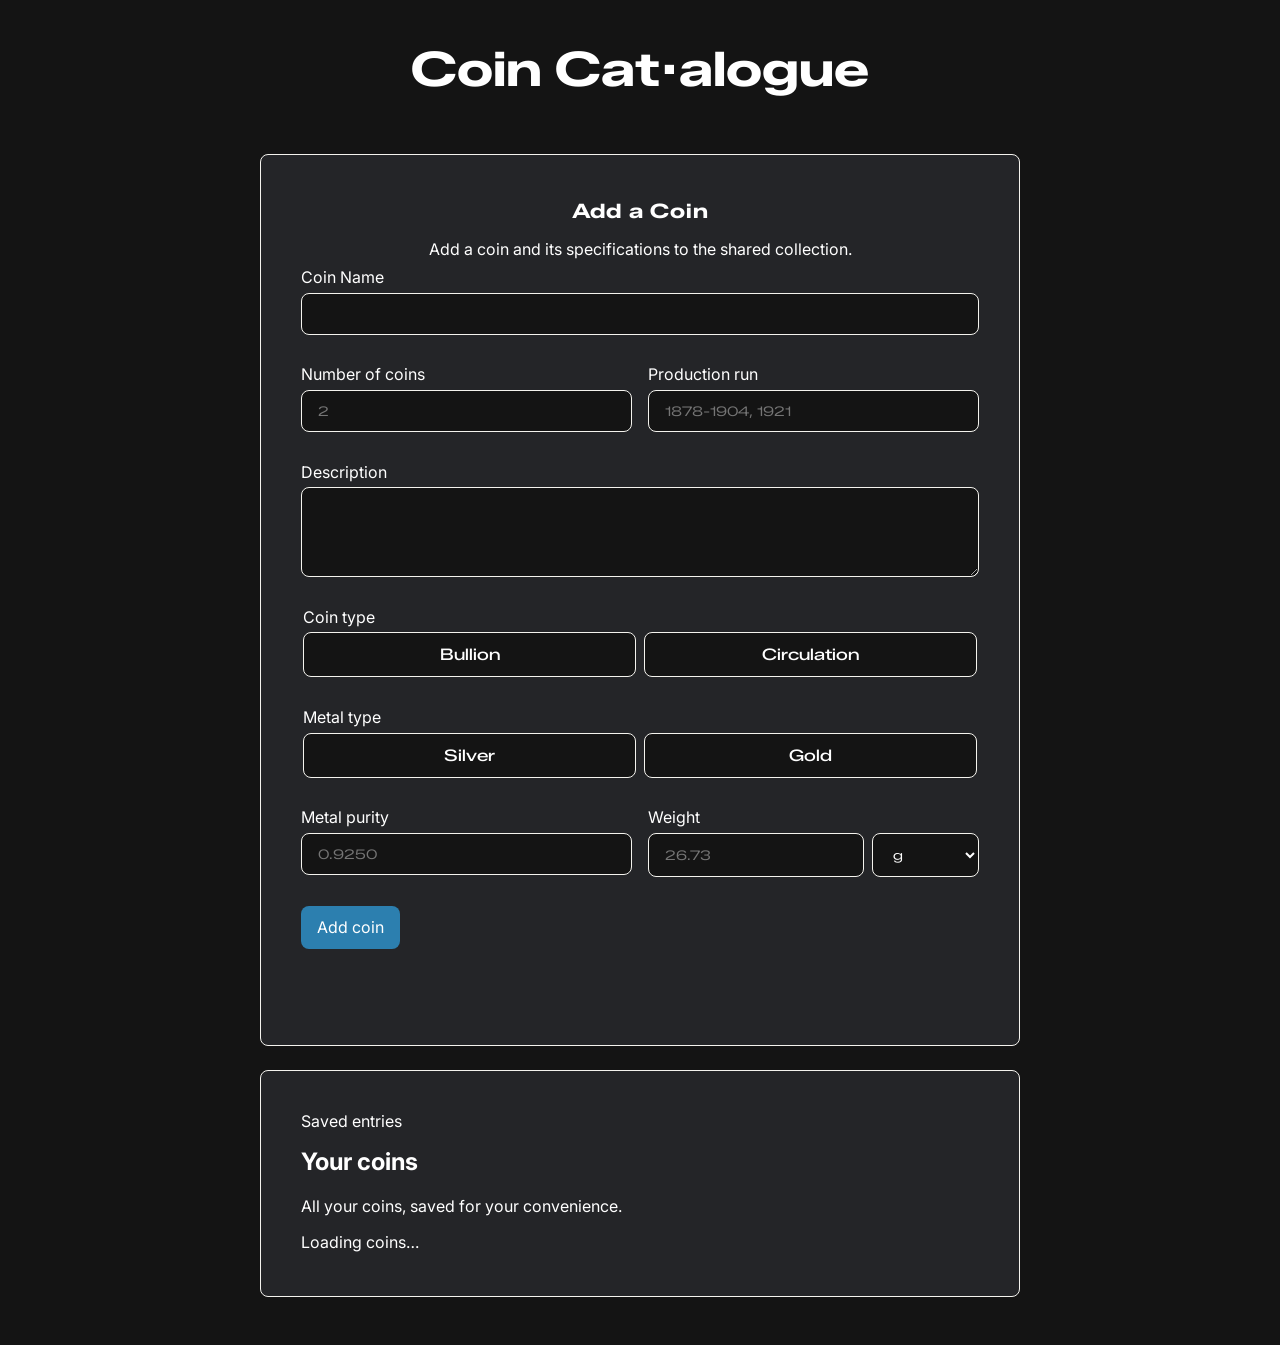
<file: public/index.html>
<!DOCTYPE html>
<html lang="en">
<head>
    <link rel="preconnect" href="https://fonts.googleapis.com">
    <link rel="preconnect" href="https://fonts.gstatic.com" crossorigin>
    <link href="https://fonts.googleapis.com/css2?family=Inter:ital,opsz,wght@0,14..32,100..900;1,14..32,100..900&family=Zalando+Sans+Expanded:ital,wght@0,200..900;1,200..900&family=Zalando+Sans:ital,wght@0,200..900;1,200..900&display=swap" rel="stylesheet">
    <link rel="stylesheet" href="styles.css">
    <meta charset="UTF-8" />
    <meta name="viewport" content="width=device-width, initial-scale=1.0" />
    <title>Coin Catalogue</title>
    <link rel="icon" type="image/png" href="./assets/jetpack_cat.png"/>
  <script type="module" src="/app.js"></script>
</head>

<body>
  <h1 id="title">Coin Cat·alogue</h1>

  <main class="layout">
    <section class="panel" aria-labelledby="form-heading">
      <h2 class="label" id="form-heading">Add a Coin</h2>
      <p class="sublabel centerPara" id="form-description">Add a coin and its specifications to the shared collection.</p>

      <form id="coin-form" novalidate>

        <div class="field">
          <label for="name">Coin Name</label>
          <input id="name" name="name" type="text" required maxlength="120" aria-describedby="name-error">
          <span class="error" id="name-error"></span>
        </div>

        <div class="field-row">
          <div class="field">
            <label for="number">Number of coins</label>
            <input id="number" name="number" type="number" required min="0" step="1" placeholder="2" aria-describedby="number-error">
            <span class="error" id="number-error"></span>
          </div>

          <div class="field">
            <label for="production-run">Production run</label>
            <input id="production-run" name="production_run" type="text" required maxlength="120" placeholder="1878-1904, 1921" aria-describedby="production-run-error">
            <span class="error" id="production-run-error"></span>
          </div>

        </div>
      
        
        <div class="field">
          <label for="description">Description</label>
          <textarea id="description" name="description" rows="4" required maxlength="2000" aria-describedby="description-error"></textarea>
          <span class="error" id="description-error"></span>
        </div>

        <fieldset class="field radio-field" aria-describedby="circulation-or-bullion-error">
          <legend>Coin type</legend>
          <div class="radio-options">
            <label class="radio-button Bullion" for="type-bullion">
              <input type="radio" class="Bullion" id="type-bullion" name="circulation_or_bullion" value="bullion" required aria-describedby="circulation-or-bullion-error">
              <span class="zalandoExpanded">Bullion</span>
            </label>

            <label class="radio-button Circ" for="type-circulation">
              <input type="radio" class="Circ" id="type-circulation" name="circulation_or_bullion" value="circulation" aria-describedby="circulation-or-bullion-error">
              <span class="zalandoExpanded">Circulation</span>
            </label>
          </div>
          <span class="error" id="circulation-or-bullion-error"></span>
        </fieldset>

        <fieldset class="field radio-field" aria-describedby="gold-or-silver-error">
          <legend>Metal type</legend>
          <div class="radio-options">
            <label class="radio-button Ag" for="metal-silver">
              <input type="radio" class="Ag" id="metal-silver" name="gold_or_silver" value="silver" required aria-describedby="gold-or-silver-error">
              <span class="zalandoExpanded">Silver</span>
            </label>

            <label class="radio-button Au" for="metal-gold">
              <input type="radio" class="Au" id="metal-gold" name="gold_or_silver" value="gold" aria-describedby="gold-or-silver-error">
              <span class="zalandoExpanded">Gold</span>
            </label>
          </div>
          <span class="error" id="gold-or-silver-error"></span>
        </fieldset>

        <div class="field-row">
          <div class="field">
            <label for="purity">Metal purity</label>
            <input id="purity" name="purity" type="number" required min="0" max="1" step="0.0001" placeholder="0.9250" aria-describedby="purity-error">
            <span class="error" id="purity-error"></span>
          </div>

          <div class="field">
            <label for="weight-value">Weight</label>
            <div class="weight-entry">
              <input id="weight-value" name="weight" type="number" required min="0" step="any" placeholder="26.73" aria-describedby="weight-value-error">
              <select id="weight-unit" name="weight_unit" data-error-target="weight-value-error" aria-label="Weight unit" aria-describedby="weight-value-error">
                <option value="g">g</option>
                <option value="toz">troy oz</option>
              </select>
            </div>
            <span class="error" id="weight-value-error"></span>
          </div>

        </div>

        <div class="form-actions"><!--Add coin/editing buttons-->
          <button type="submit">Add coin</button>
          <button type="button" id="cancel-edit" hidden>Cancel edit</button>
        </div>

        <p id="form-status" role="status" aria-live="polite"></p>
      </form>
    </section>

    <section class="collection" aria-labelledby="coins-heading">
      <header class="collection-header">
        <p class="eyebrow">Saved entries</p>
        <h2 id="coins-heading">Your coins</h2>
        <p>All your coins, saved for your convenience.</p>
      </header>
      <div id="coin-status" role="status" aria-live="polite">Loading coins…</div>
      <div id="coin-items"></div>
      <!--<footer class="collection-footer">Coin information from the shared collection.</footer> -->
    </section>
  </main>

  <template id="coin-item-template">
    <article class="coin-item">
      <div class="coinImg">
        <img class="coin-image" src="" alt="" />
      </div><!--end coinImg-->
      <div class="deets">
        <div class="experience-heading">
          <h3 class="coin-name"></h3>
          <p class="coin-type"></p>
        </div>

        <div class="coin-deets">
          <!--<p class="coin-count"></p>-->
          <p class="coin-metal"></p>
          <p class="coin-purity"></p>
          <p class="coin-weight"></p>
          <p class="coin-actual-metal"></p>
          <p class="coin-run"></p>
        </div>

        <p class="coin-description"></p>
        
        <div class="coin-actions">
          <button class="edit-button" aria-label="Edit coin">Edit</button>
          <button class="delete-button" aria-label="Delete coin">Delete</button>
        </div>

      </div><!--end deets-->
    </article>
  </template>

</body>
</html>
</file>
<file: public/styles.css>
:root { 

/* :root is a psuedo-class that hits the document's root element. 
So basically the tippy top / core of the whole document. 
Equivalent to html{} in this case. */

    font-family: 'Inter', system-ui, sans-serif;
    color: white;
	background: #141414;
	--cream: #F4F3EE;
    --muteRed: #AF3E2C;
    --muteCyan: #2C7FAF;
    --text: white;
    --muteWarmGrey: #262020;
    --muteCream: #c7c8d1;
    --muteCoolGrey: #242528;
    --background: #141414;
    --silver: #a9a9a9;
    --gold: #dabc15;

    --warningRed: #C64A27;
    --cautionYellow: #CCB531;
    --goodGreen: #58BC43;
}

h1 {
    font-family: "Zalando Sans Expanded", sans-serif;
    font-size: 3rem;
    font-optical-sizing: auto;
    font-weight: 700;
    font-style: normal;
    text-align: center;
}

#title {
    margin-bottom: 0.5rem;
    padding: 0.5rem;
}

.panel, .collection { 
    background: var(--muteCoolGrey); 
    border: 1px solid var(--cream); 
    border-radius: 0.5rem; 
    padding: clamp(1.25rem, 5vw, 2.5rem); 
}

.field { 
    display: flex; 
    flex-direction: column; 
    margin-bottom: 1rem; 
}

.field-row {
    display: grid;
    grid-template-columns: repeat(2, minmax(0, 1fr));
    gap: 1rem;
    margin-bottom: 1rem;
}

.field-row > .field {
    margin-bottom: 0;
}

.weight-entry {
    display: grid;
    grid-template-columns: minmax(0, 1fr) auto;
    gap: 0.5rem;
}

.weight-entry select {
    width: auto;
    min-width: 5.5rem;
}

.field-label {
    margin: 0;
    padding: 0;
}

.field > label {
    margin-bottom: 0.35rem;
}

fieldset.field {
    min-width: 0;
    padding: 0;
    border: 0;
}

.field > legend {
    margin-bottom: 0.35rem;
    padding: 0;
}

.form-actions {
    display: flex;
    flex-wrap: wrap;
    gap: 0.75rem;
}

button {
    padding: 0.7rem 1rem;
    /*border: 1px solid var(--cream);*/
    border: none;
    border-radius: 0.5rem;
    background: var(--background);
    color: var(--text);
    font: inherit;
    cursor: pointer;
}

button[type="submit"] {
    background: var(--muteCyan);
}

button:hover {
    filter: brightness(1.15);
}

button:disabled {
    cursor: wait;
    opacity: 0.65;
}

.error {
    min-height: 1em;
    color: var(--warningRed);
    font-size: 0.85rem;
}

.delete-button {
    background: var(--muteRed);
}

#form-status,
#coin-status {
    min-height: 1.5em;
}

.collection-header h2,
.collection-header p {
    margin-top: 0;
}

#coin-items {
    display: grid;
    gap: 1rem;
}

.coin-item { /* each coin item in the collection */
    padding: 1rem;
    /*border: 1px solid var(--cream);*/
    border-radius: 0.5rem;
    background: var(--background);

}

article.coin-item {
    display: flex;
    flex-direction: row;
}

div.coinImg {
    display: flex;
    align-items: center;
    margin-right: 1rem;
}

.coin-image{
    max-width: 100px;
}

div.coin-deets {
    display: flex;
    flex-direction: column;
}

.deets{
    flex: 1;
}

.experience-heading,
.coin-actions {
    display: flex;
    justify-content: space-between;
    gap: 0.75rem;
}

.coin-actions {
    align-items: center;

}

.experience-heading{
    align-items: flex-start;
}

.experience-heading h3,
.experience-heading p,
.coin-specs,
.coin-run,
.coin-description {
    margin: 0 0 0.5rem;
}

.coin-type,
.coin-count,
.collection-footer {
    color: var(--muteCream);
}

.coin-deets p{
    color: var(--muteCream);
    margin: 0 0 0.5rem;
}

.layout { 
    max-width: 760px; 
    margin: 3rem auto; 
    padding: 0 1rem; 
    display: grid; 
    gap: 1.5rem; 
}



.label {
    font-family: "Zalando Sans Expanded", sans-serif;
    font-size: 1.25rem;
    font-weight: 700;
    letter-spacing: 0.05rem;
    text-align: center;
    width: 100%;
    margin-top: 0.25rem;
    margin-bottom: 0;
}

.zalandoExpanded {
    font-family: "Zalando Sans Expanded", sans-serif;
    font-optical-sizing: auto;
    font-weight: 500;
}

.centerPara {
    text-align: center;
}

.explainer{
    font-size: 0.75rem;
    color:var(--muteCream);
}

.underExp{
    font-size: 0.5rem;
    font-style: italic;
}

.sublabel{
    font-style: bold;
    margin-bottom: 0.5rem;
}


a{
    color: var(--cautionYellow);
    text-decoration: none;
}

a:hover{
    color: var(--muteCyan);
}

.chart-input-layout {
    display: grid;
    grid-template-columns: minmax(0, 1fr);
    gap: 1rem;
} /*mobile default: stacked on top of each other*/

#update, #input, #chart {
    display: flex;
    flex-direction: column; /*mobile default: stacked on top of each other*/
    padding: 1rem;
    margin: 0.25rem;
    border-radius: 0.5rem;
    min-height: 25vh;
}

#input{
    border: 1px solid var(--cream);
    background-color: var(--muteWarmGrey);
}

#chart{
    /*border: 1px solid var(--cream);*/
    background-color: var(--muteCoolGrey);
    justify-content: center;
}

#coinVal, #coinLabel{
    font-family: "Zalando Sans Expanded", sans-serif;
    letter-spacing: 0.05rem;
    text-align: center;
}

#coinVal{
    font-size: 1.5rem;
    font-weight: 700;
    line-height: 0.1rem;
}

#coinLabel{
    font-size: 0.8rem;
    font-weight: 500;
    line-height: 0.1rem;
}

#coinWeight{
    border: 0;
}
.step2, .step3{
    font-size: 0.8rem;

}




/* start of code to hide those annoying little up/down arrows on number input fields */
input[type="number"]::-webkit-inner-spin-button,
input[type="number"]::-webkit-outer-spin-button {
  appearance: none;
  margin: 0;
}

input[type="number"] {
  appearance: textfield;
} 

@media (max-width: 500px) {
  .field-row {
      grid-template-columns: 1fr;
  }
}

input[type="number"],
input[type="text"],
select,
textarea {
    box-sizing: border-box;
    width: 100%;
    font-family: "Zalando Sans Expanded", sans-serif;
    color: var(--text);
    padding: 0.75rem 1rem;
    border-radius: 0.5rem;
    border: var(--cream) 1px solid;
    background-color: var(--background);
}

input[readonly] {
    cursor: not-allowed;
    opacity: 0.75;
}

textarea {
    resize: vertical;
}

select:focus-visible,
textarea:focus-visible,
input:focus-visible,
button:focus-visible {
    outline: 2px solid var(--muteCyan);
    outline-offset: 2px;
}

.numInput{
    margin: 0.5rem 0 0.5rem 0;
}
/* end of said code */




@media (min-width: 700px) { /* larger screens: side by side layout */
    .chart-input-layout {
        grid-template-columns: repeat(2, minmax(0, 1fr));
        gap: 0.25rem 0.25rem;
    } 

  .coin {
    flex-direction: row; /* larger screens: side by side */
    align-items: flex-start;
  }

  #update, #input, #chart {
    min-height: 50vh;
    }
}

.desc_div{
    /* margin: 1rem; */
    padding: 1rem;
    border-radius: 0.5rem;
    background-color: var(--background);
    border: 1px solid var(--cream);
}



.radio-options {
  display: flex;
  gap: 0.5rem;
}

.radio-options .radio-button {
  min-width: 0;
}

.radio-options .radio-button span {
  width: 100%;
}

.radio-button {
  position: relative; /* position relative to contain the absolutely positioned input */
  cursor: pointer; /* make the whole label clickable */
  flex: 1; /* take up equal space as the other flex item */
}

.radio-button input {
  position: absolute; /* position the input absolutely within the label */
  opacity: 0; /* self explanatory */
}

.styleButton, .radio-button span, #coinWeight, #coinPurity{ /* buttons! */
  display: block;
  box-sizing: border-box;
  padding: 0.75rem 1rem;
  border-radius: 0.5rem;
}

#checking {
  background-color: var(--muteCoolGrey);
  color: var(--text);
  border: 1px solid var(--cream);
  cursor: pointer;
}

#checking:hover {
  background-color: var(--muteCyan);
}

.styleButton, .radio-button span, .styleOther{
  width: 50%;
}

.styleButton, .radio-button span{
  text-align: center;
}

.radio-button span {
  background: var(--background);
  border: 1px solid var(--cream);
}


.radio-button.Circ input:checked + span, .radio-button.Bullion input:checked + span , .radio-button.Ag input:checked + span, .radio-button.Au input:checked + span{ /* when the input is checked, style the span */
  background: var(--muteCyan);
}


.radio-button input:focus-visible + span { /* when the input is focused, style the span */
  outline: 2px solid var(--cream);
  outline-offset: 2px;
}
</file>
